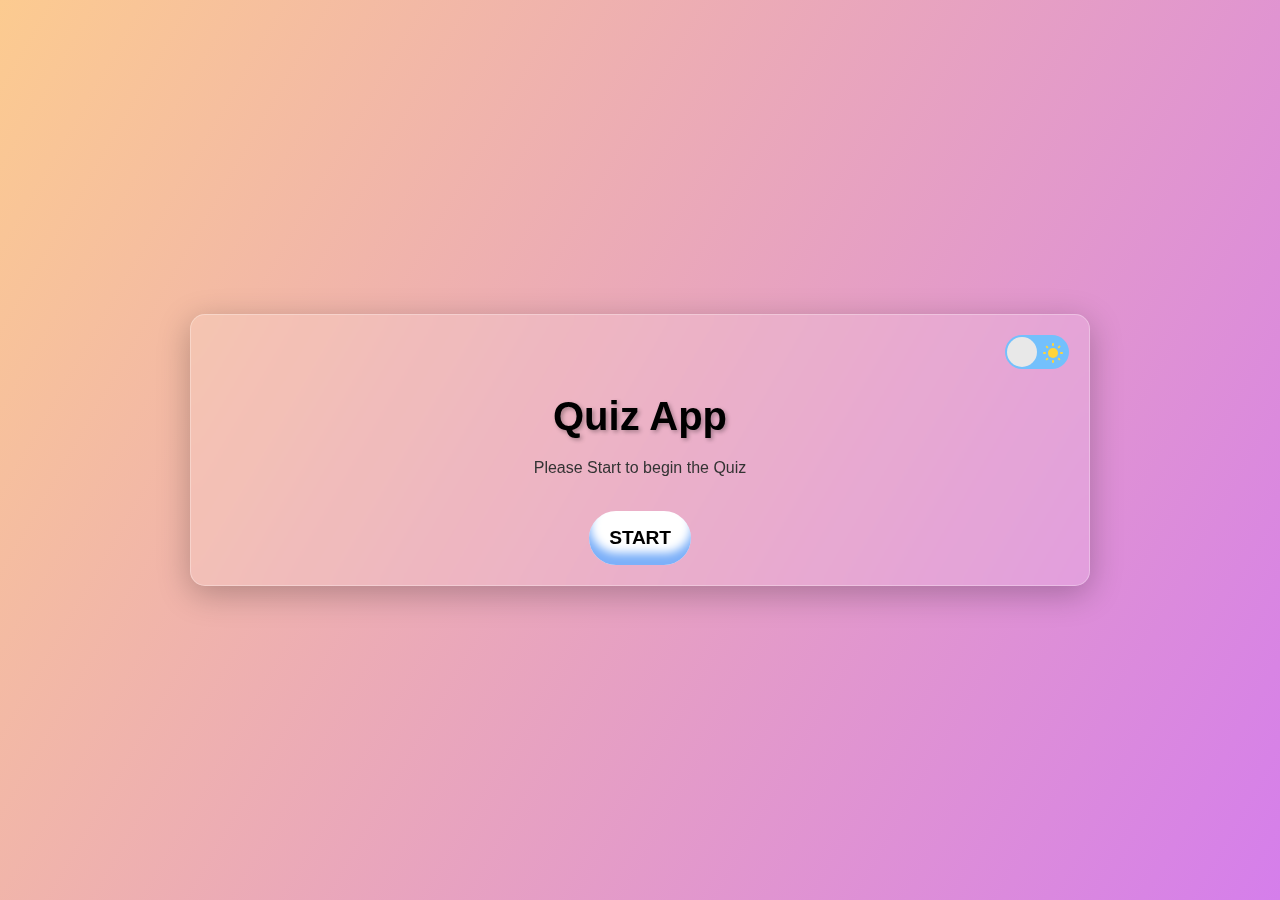
<file: index.html>
<!DOCTYPE html>
<html lang="en">
<head>
    <meta charset="UTF-8">
    <meta name="viewport" content="width=device-width, initial-scale=1.0">
    <title>Quiz App</title>
    <link rel="stylesheet" href="game.css">
</head>
<body>
  <br><br><br><br>
        <div class="quizBox" >
            <div class="quizBox-top">
                <div class="timer" id="timerBox" style="visibility: hidden;">Time Left: <span id="timer">15</span>s</div>
                <label class="switch">
                  <span class="sun"><svg xmlns="http://www.w3.org/2000/svg" viewBox="0 0 24 24"><g fill="#ffd43b"><circle r="5" cy="12" cx="12"></circle><path d="m21 13h-1a1 1 0 0 1 0-2h1a1 1 0 0 1 0 2zm-17 0h-1a1 1 0 0 1 0-2h1a1 1 0 0 1 0 2zm13.66-5.66a1 1 0 0 1 -.66-.29 1 1 0 0 1 0-1.41l.71-.71a1 1 0 1 1 1.41 1.41l-.71.71a1 1 0 0 1 -.75.29zm-12.02 12.02a1 1 0 0 1 -.71-.29 1 1 0 0 1 0-1.41l.71-.66a1 1 0 0 1 1.41 1.41l-.71.71a1 1 0 0 1 -.7.24zm6.36-14.36a1 1 0 0 1 -1-1v-1a1 1 0 0 1 2 0v1a1 1 0 0 1 -1 1zm0 17a1 1 0 0 1 -1-1v-1a1 1 0 0 1 2 0v1a1 1 0 0 1 -1 1zm-5.66-14.66a1 1 0 0 1 -.7-.29l-.71-.71a1 1 0 0 1 1.41-1.41l.71.71a1 1 0 0 1 0 1.41 1 1 0 0 1 -.71.29zm12.02 12.02a1 1 0 0 1 -.7-.29l-.66-.71a1 1 0 0 1 1.36-1.36l.71.71a1 1 0 0 1 0 1.41 1 1 0 0 1 -.71.24z"></path></g></svg></span>
                  <span class="moon"><svg xmlns="http://www.w3.org/2000/svg" viewBox="0 0 384 512"><path d="m223.5 32c-123.5 0-223.5 100.3-223.5 224s100 224 223.5 224c60.6 0 115.5-24.2 155.8-63.4 5-4.9 6.3-12.5 3.1-18.7s-10.1-9.7-17-8.5c-9.8 1.7-19.8 2.6-30.1 2.6-96.9 0-175.5-78.8-175.5-176 0-65.8 36-123.1 89.3-153.3 6.1-3.5 9.2-10.5 7.7-17.3s-7.3-11.9-14.3-12.5c-6.3-.5-12.6-.8-19-.8z"></path></svg></span>   
                  <input type="checkbox" class="input" id="theme-toggle-checkbox">
                  <span class="slider"></span>
                </label>
              </div>
            <h1>Quiz App</h1>
            <p>Please Start to begin the Quiz</p>
            <button class="btn" id="startButton" role="button" onclick="startQuiz()">START</button>
        </div>
    <script src="./jsscripts.js"></script>
</body>
</html>
</file>
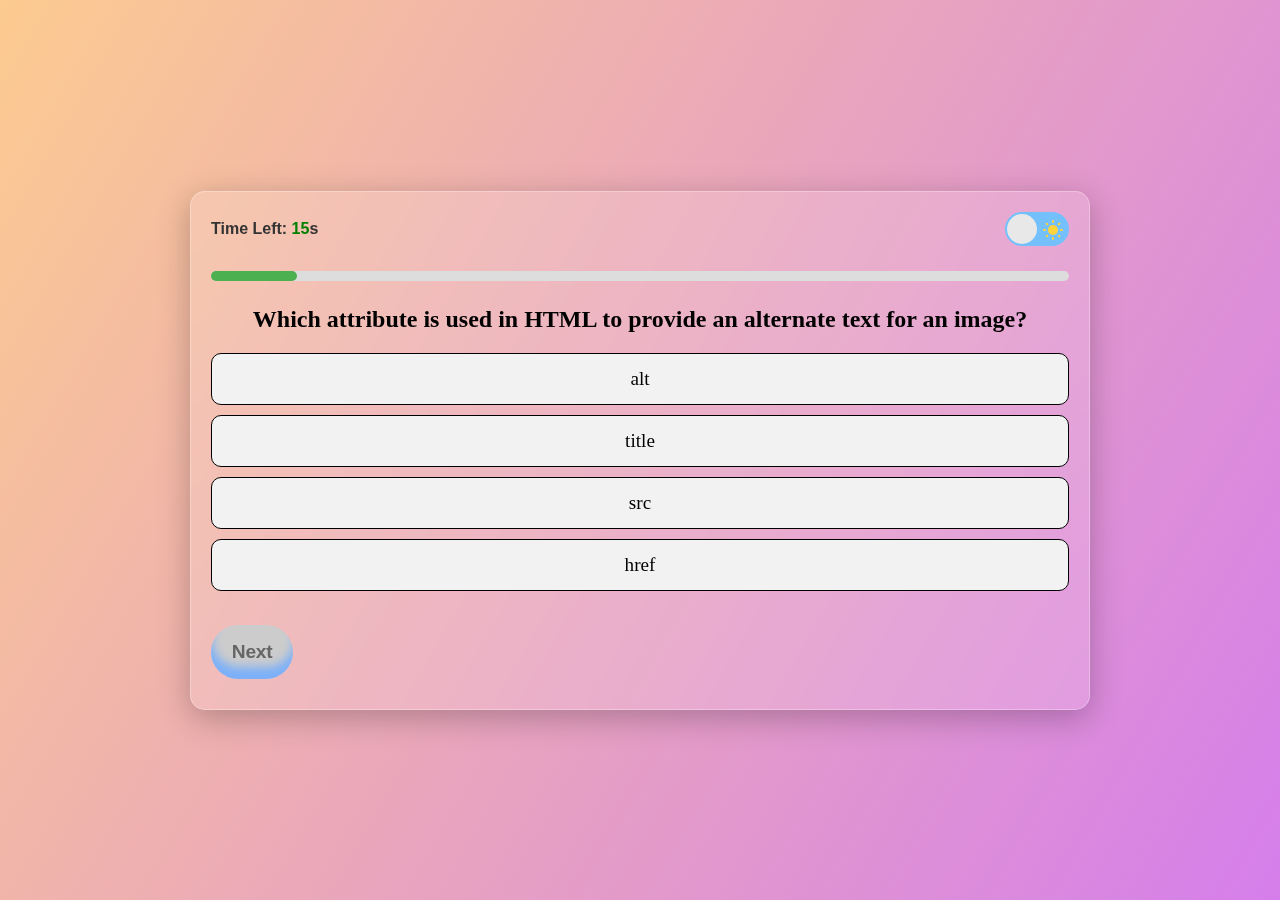
<file: game.html>
<!DOCTYPE html>
<html lang="en">
<head>
  <meta charset="UTF-8">
  <meta name="viewport" content="width=device-width, initial-scale=1.0">
  <title>Quiz App</title>
  <link rel="stylesheet" href="game.css">
</head>
<body>
    <div class="quizBox">

      <div class="quizBox-top">
          <div class="timer" id="timerBox" aria-live="polite">Time Left: <span id="timer">15</span>s</div>
          <label class="switch">
            <span class="sun"><svg xmlns="http://www.w3.org/2000/svg" viewBox="0 0 24 24"><g fill="#ffd43b"><circle r="5" cy="12" cx="12"></circle><path d="m21 13h-1a1 1 0 0 1 0-2h1a1 1 0 0 1 0 2zm-17 0h-1a1 1 0 0 1 0-2h1a1 1 0 0 1 0 2zm13.66-5.66a1 1 0 0 1 -.66-.29 1 1 0 0 1 0-1.41l.71-.71a1 1 0 1 1 1.41 1.41l-.71.71a1 1 0 0 1 -.75.29zm-12.02 12.02a1 1 0 0 1 -.71-.29 1 1 0 0 1 0-1.41l.71-.66a1 1 0 0 1 1.41 1.41l-.71.71a1 1 0 0 1 -.7.24zm6.36-14.36a1 1 0 0 1 -1-1v-1a1 1 0 0 1 2 0v1a1 1 0 0 1 -1 1zm0 17a1 1 0 0 1 -1-1v-1a1 1 0 0 1 2 0v1a1 1 0 0 1 -1 1zm-5.66-14.66a1 1 0 0 1 -.7-.29l-.71-.71a1 1 0 0 1 1.41-1.41l.71.71a1 1 0 0 1 0 1.41 1 1 0 0 1 -.71.29zm12.02 12.02a1 1 0 0 1 -.7-.29l-.66-.71a1 1 0 0 1 1.36-1.36l.71.71a1 1 0 0 1 0 1.41 1 1 0 0 1 -.71.24z"></path></g></svg></span>
            <span class="moon"><svg xmlns="http://www.w3.org/2000/svg" viewBox="0 0 384 512"><path d="m223.5 32c-123.5 0-223.5 100.3-223.5 224s100 224 223.5 224c60.6 0 115.5-24.2 155.8-63.4 5-4.9 6.3-12.5 3.1-18.7s-10.1-9.7-17-8.5c-9.8 1.7-19.8 2.6-30.1 2.6-96.9 0-175.5-78.8-175.5-176 0-65.8 36-123.1 89.3-153.3 6.1-3.5 9.2-10.5 7.7-17.3s-7.3-11.9-14.3-12.5c-6.3-.5-12.6-.8-19-.8z"></path></svg></span>   
            <input type="checkbox" class="input" id="theme-toggle-checkbox">
            <span class="slider"></span>
          </label>
      </div>

      <div id="progressBar">
        <div id="progress"></div>
      </div>

      <div class="quixBox-main" id="quizBox-main">
        <div class="quizQuestion" id="question">Loading...</div>
        <div id="timeUpMessage" class="hidden"></div>
        <ul id="option"></ul>
        <div class="quizBox-Controls">
          <button class="btn" id="nextBtn" disabled>Next</button>
        </div>
      </div>

      <div id="resultBox" class="hidden">
        <h2>Quiz Completed..</h2>
        <div class="result">Your score: <span id="score">0</span></div>
        <div class="percentage">Percentage: <span id="percentage">0%</span></div>
        <div class="message" id="message"></div>
        <button class="btn" id="restart-btn" onclick="restartQuiz()">Restart Quiz</button>
      </div>

    </div>
  <script src="./jsscripts.js"></script>
</body>
</html>
</file>
<file: game.css>
* {
  margin: 0;
  padding: 0;
  box-sizing: border-box;
  font-family: 'Inter', 'Segoe UI', Roboto, Helvetica, Arial, sans-serif;
}

body {
  width: 100%;
  height: 100vh;
  justify-content: center;
  align-items: center;
  display: flex;
  transition: background 0.4s, color 0.4s;
  background: linear-gradient(120deg, #fccb90 0%, #d57eeb 100%);
}

.quizBox {
  width: 90%;
  max-width: 100vh;
  padding: 20px;
  border-radius: 15px;
  box-shadow: 0 8px 32px rgba(0, 0, 0, 0.25); /* softer shadow */
  text-align: center;
  background: rgba(255, 255, 255, 0.15);
  backdrop-filter: blur(10px); 
  -webkit-backdrop-filter: blur(10px);
  border: 1px solid rgba(255, 255, 255, 0.3); 
  transition: background 0.4s, color 0.4s;
  box-sizing: border-box;
}

.quizBox h1 {
  color: black;
  margin-bottom: 20px;
  font-family: 'Trebuchet MS', 'Lucida Sans Unicode', 'Lucida Grande', 'Lucida Sans', Arial, sans-serif;
  font-size: 2.5rem;
  text-shadow: 2px 2px 4px rgba(0,0,0,0.3);
}

.quizBox h2 {
  font-size: 1.5rem;
  margin-bottom: 1.5rem;
  color: #333;
}

.quizBox p {
  font-size: 1rem;
  margin-bottom: 1.5rem;
  color: #333;
}

.quizBox ul {
  list-style: none;
  padding: 0;
  margin-bottom: 1.5rem;
}

.quizBox ul li {
  background: #f2f2f2;
  margin: 0.5rem 0;
  padding: 0.8rem;
  border-radius: 25px;
  cursor: pointer;
  transition: all 0.2s ease;
}


.btn {
  appearance: none;
  background-color: #FFFFFF;
  border-radius: 40em;
  border-style: none;
  box-shadow: #7cb0f9 1px -12px 10px inset;
  box-sizing: border-box;
  color: #000000;
  cursor: pointer;
  display: inline-block;
  font-family: -apple-system,sans-serif;
  font-size: 1.2rem;
  font-weight: 700;
  letter-spacing: -.24px;
  margin: 0;
  margin-top: 10px;
  outline: none;
  padding: 1rem 1.3rem;
  text-align: center;
  transition: all .15s;
}

.btn:hover {
  box-shadow: #FF6314 0 -6px 8px inset;
}

#score {
  margin-top: 1.2rem;
  font-size: 1.2rem;
  font-weight: bold;
  color: #333;
}

.quizBox-top {
  display: flex;
  justify-content: space-between;
  align-items: center;
  margin-bottom: 25px;
}

.timer {
  font-size: 1rem;
  font-weight: bold;
  color: #333;
}

#progressBar {
  width: 100%;
  height: 10px;
  background: #ddd;
  border-radius: 5px;
  margin: 10px 0;
  margin-bottom: 25px;
}
#progress {
  height: 100%;
  width: 0%;
  background: #4CAF50;
  border-radius: 5px;
  transition: width 0.3s;
}

.switch {
  font-size: 17px;
  position: relative;
  display: inline-block;
  width: 64px;
  height: 34px;
}

.switch input {
  opacity: 0;
  width: 0;
  height: 0;
}

.slider {
  position: absolute;
  cursor: pointer;
  top: 0;
  left: 0;
  right: 0;
  bottom: 0;
  background-color: #73C0FC;
  transition: .4s;
  border-radius: 30px;
}

.slider:before {
  position: absolute;
  content: "";
  height: 30px;
  width: 30px;
  border-radius: 20px;
  left: 2px;
  bottom: 2px;
  z-index: 2;
  background-color: #e8e8e8;
  transition: .4s;
}

.sun svg {
  position: absolute;
  top: 6px;
  left: 36px;
  z-index: 1;
  width: 24px;
  height: 24px;
}

.moon svg {
  fill: #73C0FC;
  position: absolute;
  top: 5px;
  left: 5px;
  z-index: 1;
  width: 24px;
  height: 24px;
}

.sun svg {
  animation: rotate 15s linear infinite;
}

@keyframes rotate {
  0% { transform: rotate(0); }
  100% { transform: rotate(360deg); }
}

.moon svg {
  animation: tilt 5s linear infinite;
}

@keyframes tilt {
  0% { transform: rotate(0deg); }
  25% { transform: rotate(-10deg); }
  75% { transform: rotate(10deg); }
  100% { transform: rotate(0deg); }
}

.input:checked + .slider {
  background-color: #183153;
}

.input:focus + .slider {
  box-shadow: 0 0 1px #183153;
}

.input:checked + .slider:before {
  transform: translateX(30px);
}

.quizQuestion {
  font-size: 1.5rem;
  font-weight: bold;
  font-family: 'Times New Roman', Times, serif;
  margin-bottom: 20px; 
}

#timeUpMessage {
  font-size: 1.2rem;
  font-weight: bold;
  color: red;
  margin: 10px 0;
  text-align: center;
}

#timeUpMessage.hidden {
  display: none;
}


#option {
  list-style: none; 
}

#option li {
  background: #f2f2f2;
  padding: 14px 18px;  
  margin-bottom: 10px;  
  border: 1px solid black;
  border-radius: 10px; 
  cursor: pointer; 
  font-size: 1.2rem; 
  font-family: 'Times New Roman', Times, serif;
  transition: background 0.3s, transform 0.2s;
}


#option li.correct {
  background-color: #4CAF50; 
  color: white;
}

#option li.wrong {
  background-color: #FF4C4C; 
  color: white;
}

#nextBtn:disabled {
  background: #ccc;
  color: #666;
  cursor: not-allowed;
}

.hidden {
  display: none;
}

.vis-hidden {
  visibility: hidden;
}

.quizBox-Controls{
  display: flex;
  justify-content: space-between;
  align-items: center;
  margin-bottom: 10px;
}

#resultBox {
  width: 100%;
  margin: 0;
  padding: 25px;
  background: linear-gradient(120deg, #e0c3fc 0%, #8ec5fc 100%);
  color: #fff;
  text-align: center;
  border-radius: 15px;
  box-shadow: 0 8px 20px rgba(0, 0, 0, 0.25);
  animation: fadeInUp 0.8s ease-in-out;
}

#resultBox h2 {
  font-size: 28px;
  margin-bottom: 15px;
  letter-spacing: 1px;
  text-transform: uppercase;
}

#resultBox .result,
#resultBox .percentage,
#resultBox .message {
  font-size: 18px;
  margin: 10px 0;
}

#score {
  font-weight: bold;
  font-size: 20px;
  color: #ffe066;
}

#percentage {
  font-weight: bold;
  font-size: 20px;
  color: #ffdd57;
}

#message {
  font-size: 20px;
  font-weight: 500;
  margin-top: 15px;
  padding: 8px;
  border-radius: 10px;
}


@keyframes fadeInUp {
  from {
    opacity: 0;
    transform: translateY(30px);
  }
  to {
    opacity: 1;
    transform: translateY(0);
  }
}

body.dark-theme {
  background: #121212;
  color: #f5f5f5;
}

body.dark-theme .quizBox {
  background: #1e1e1e;
  color: #eaeaea;
}

body.dark-theme .quizBox h1,
body.dark-theme .quizBox h2,
body.dark-theme .quizBox p {
  color: #f5f5f5;
}

body.dark-theme .timer {
  color: #f5f5f5;
}

body.dark-theme #option li {
  background: #2a2a2a;
  border: 1px solid #555;
  color: #ddd;
}

body.dark-theme #option li:hover {
  background-color: #555;
}

body.dark-theme #option li.correct {
  background-color: #2e7d32; 
}

body.dark-theme #option li.wrong {
  background-color: #c62828; 
}

body.dark-theme #resultBox {
  background: linear-gradient(135deg, #232526, #414345);
  color: #fff;
}

body.dark-theme #restart-btn {
  background: #333;
  color: #fff;
}

body.dark-theme #restart-btn:hover {
  background: #555;
  color: #ffdd57;
}

/* ✅ Tablet Screens */
@media (max-width: 768px) {
  .quizBox {
    max-width: 600px;
    padding: 15px;
  }

  .quizBox h1 {
    font-size: 1.7rem;
  }

  .quizQuestion {
    font-size: 1.1rem;
  }

  #option li {
    font-size: 0.95rem;
    padding: 10px;
  }

  .btn {
    width: 100%;
    font-size: 1.5rem;
    padding: .75rem 2rem;
  }
}

/* 📱 Mobile Screens */
@media (max-width: 480px) {
  body {
    display: block;
    padding: 10px;
  }

  .quizBox {
    width: 100%;
    padding: 12px;
    border-radius: 20px;
    margin-top: 25px;
  }

  .quizBox h1 {
    font-size: 1.4rem;
  }

  .quizQuestion {
    font-size: 1rem;
  }

  #option li {
    font-size: 0.9rem;
    padding: 8px;
  }

  .btn {
    width: 100%;
    font-size: 0.95rem;
    padding: 1rem;
  }
}
</file>
